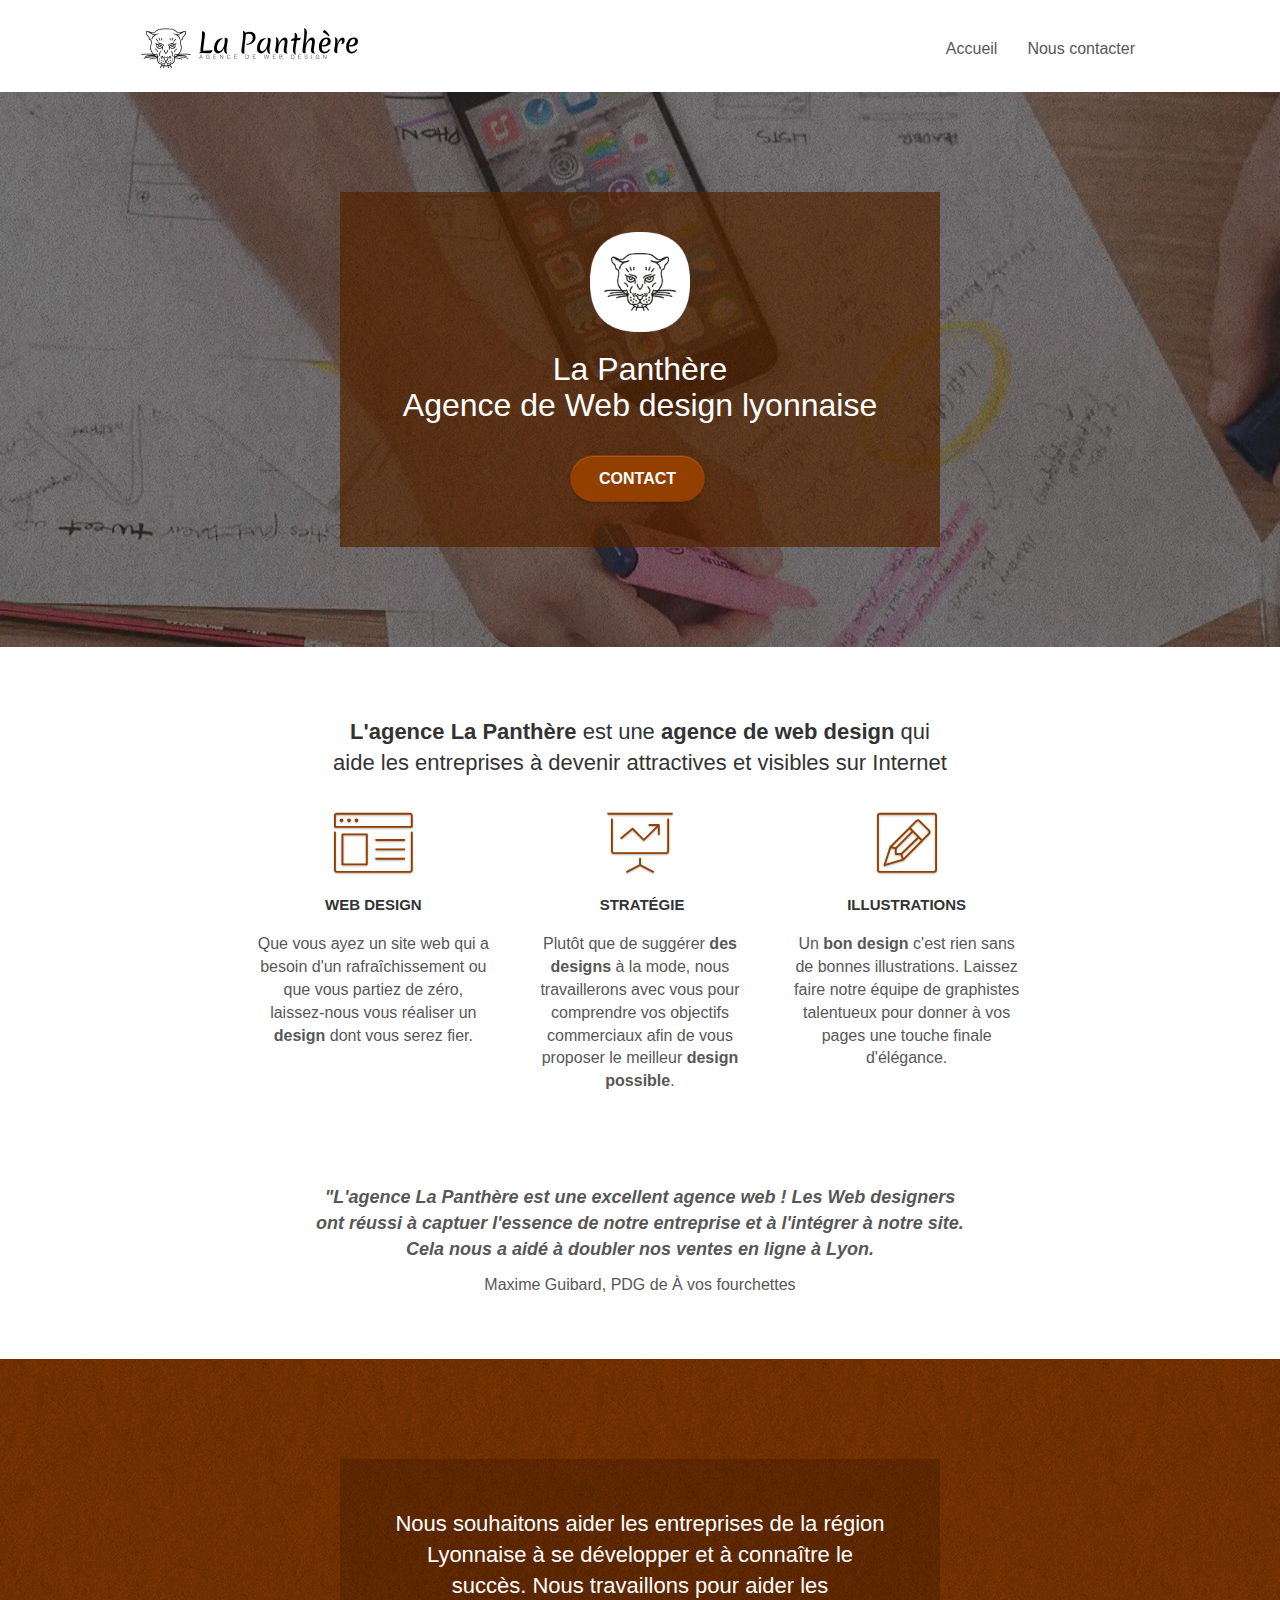
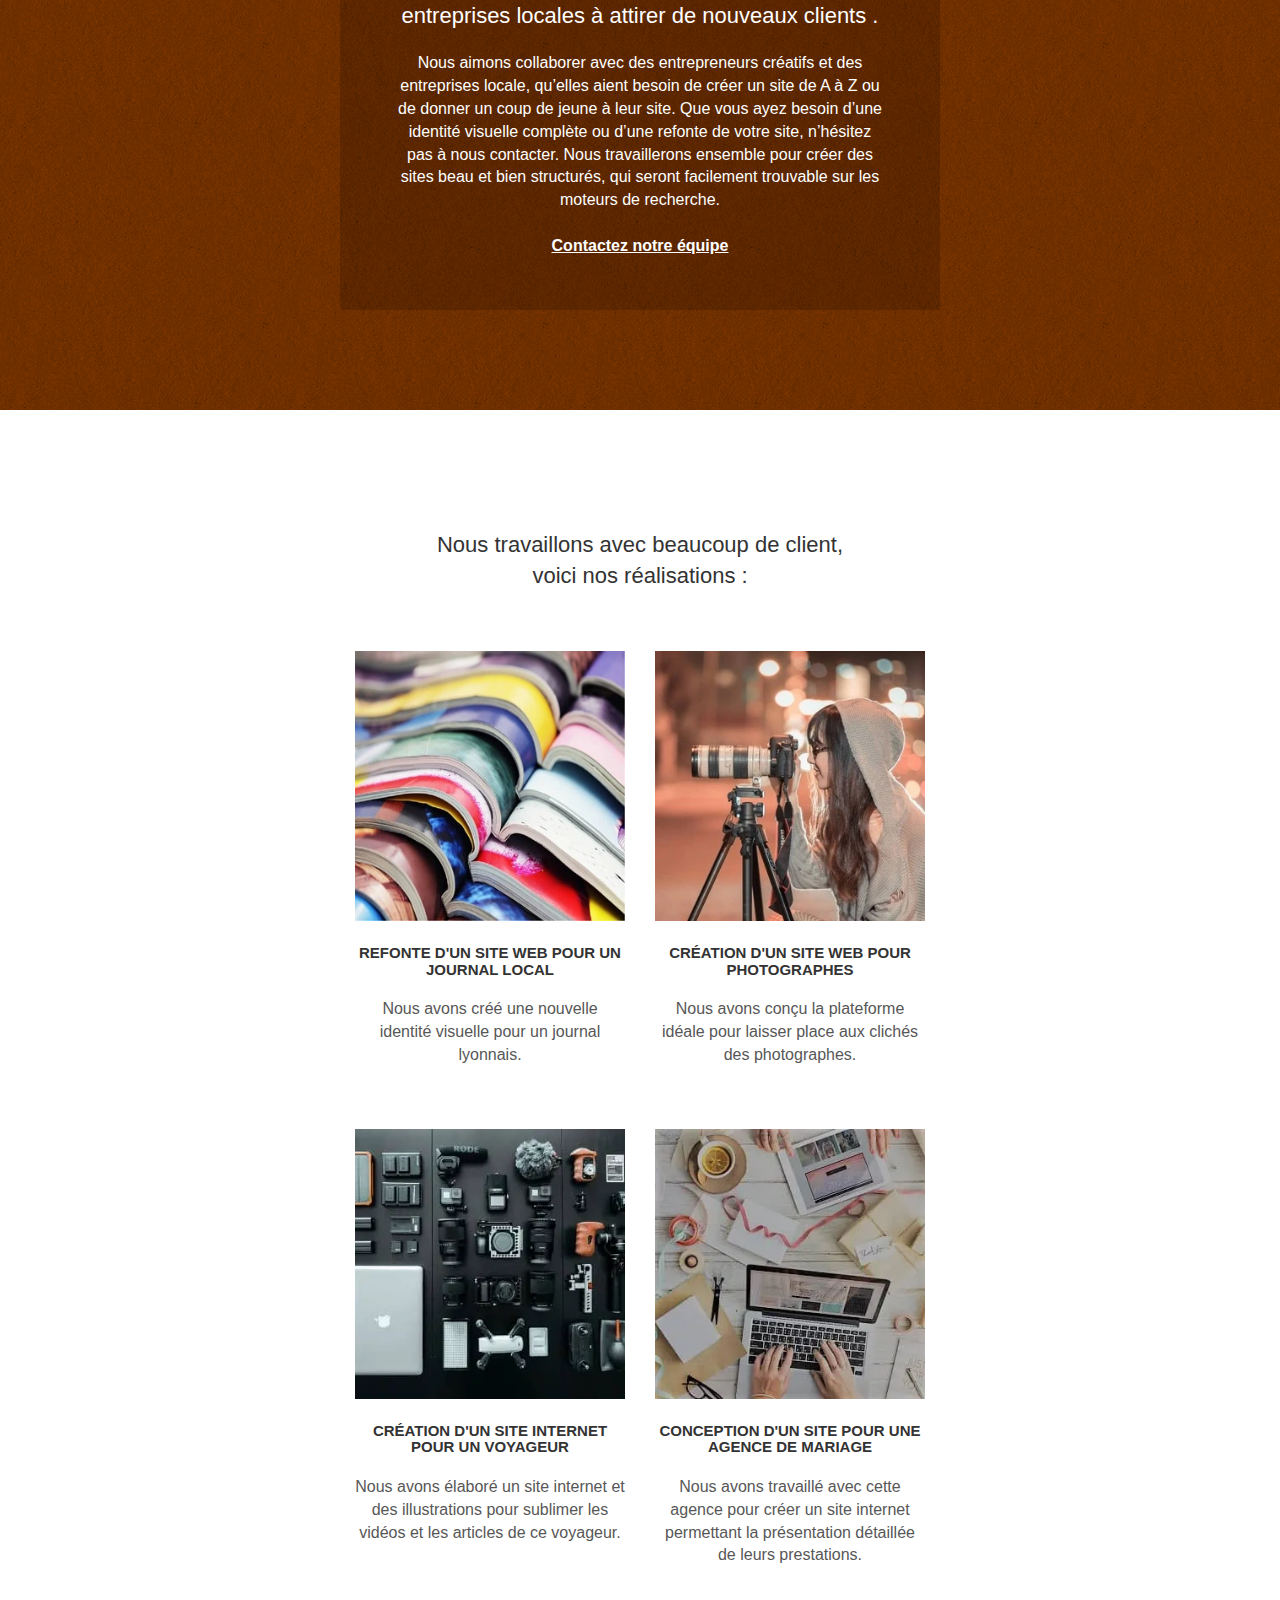
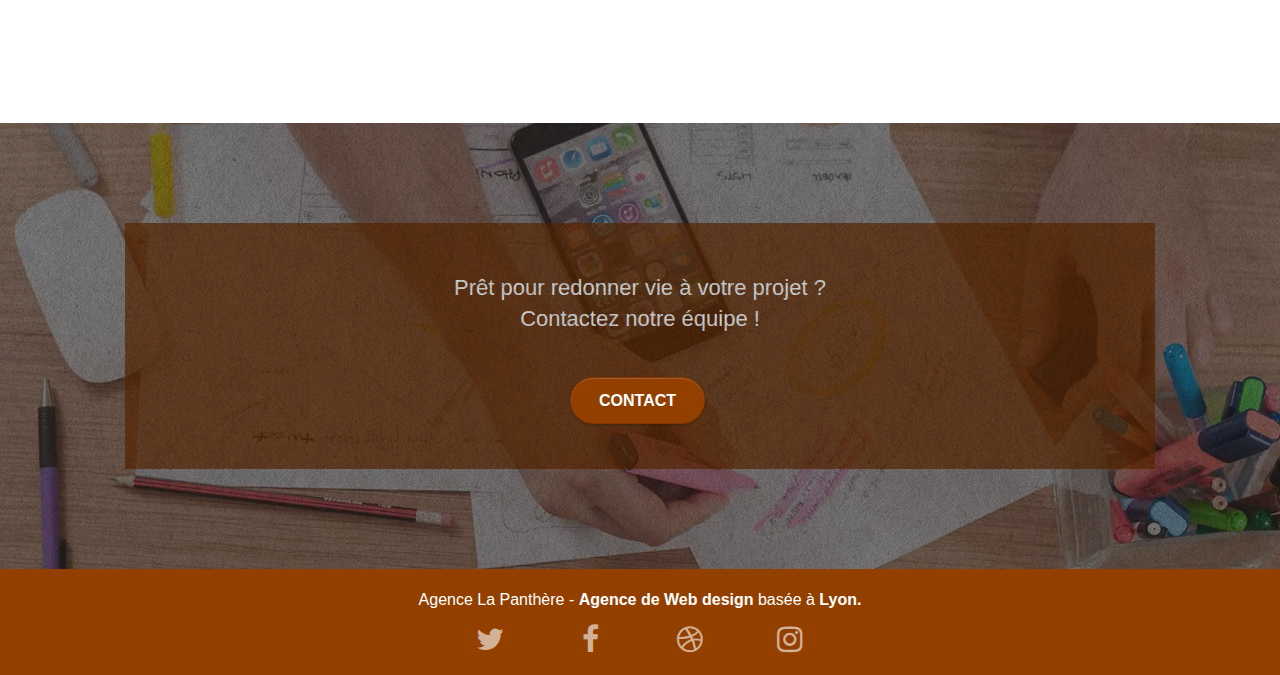
<file: index.html>
<!doctype html>
<html lang="fr">
<head>
    <meta charset="utf-8">
    <meta name="description" content="L'agence La Panthère est une agence de web design qui aide les entreprises à devenir attractives et visible sur internet.">
    <meta name="viewport" content="width=device-width, initial-scale=1.0, viewport-fit=cover">
    <link rel="shortcut icon" type="image/png" href="favicon.jpg">
    
	<link rel="stylesheet" type="text/css" href="./css/bootstrap.css">
	<link rel="stylesheet" type="text/css" href="./style.css">
	<link rel="stylesheet" type="text/css" href="./css/font-awesome.css">
	<link rel="stylesheet" type="text/css" href="./css/et-line.css">
	
	<script src="./js/jquery-2.1.0.js"></script>
	<script src="./js/bootstrap.js"></script>
	<script src="./js/blocs.js"></script>
	<script src="./js/jquery.touchSwipe.js" defer></script>
	<script src="./js/gmaps.js"></script>

    <title>La Panthère</title>

    
<!-- Analytics -->
 
<!-- Analytics END -->
    
</head>
<!-- Principal conteneur -->
<body class="page-container">
    
<!-- bloc-0 -->
<header class="bloc bgc-white l-bloc " id="bloc-0">
	<div class="container bloc-sm">
		<nav class="navbar row">
			<div class="navbar-header">	
				<a class="navbar-brand" href="./index.html"><img src="img/agence-la-panthere-monochrome.svg" alt="Logo La Panthère, agence lyonnaise de Web design " height="40" /></a>
				<button id="nav-toggle" type="button" class="ui-navbar-toggle navbar-toggle" aria-label="navbar-toggle" data-toggle="collapse" data-target=".navbar-1">
					<span class="icon-bar"></span>
					<span class="icon-bar"></span>
					<span class="icon-bar"></span>
				</button>
			</div>
			<div class="collapse navbar-collapse navbar-1 special-dropdown-nav">
				<ul class="site-navigation nav navbar-nav">
					<li>
						<a href="./index.html">Accueil</a>
					</li>
					<li>
						<a href="./nous-contacter.html">Nous contacter</a>
					</li>
				</ul>
			</div>
		</nav>
	</div>
</header>
<!-- bloc-0 END -->
<main>
<!-- bloc-1-presentation -->
<section class="bloc bgc-dark-slate-blue bg-banniere d-bloc bg-t-edge bloc-bg-texture texture-paper b-parallax" id="bloc-1-hero">
	<div class="container bloc-lg">
		<div class="row tight-width-whitespace black-background">
			<div class="col-sm-12">
				<img src="./img/logo.webp" class="center-block image-resize-mode" width="100" alt="Logo de l'agence La Panthère" />
				<h1 class="text-center hero-bloc-text tc-white "> La Panthère <br> Agence de Web design lyonnaise</h1>
				<div class="text-center">
					<a href="./nous-contacter.html" class="btn btn-lg btn-clean btn-rd cta-hero btn-atomic-tangerine" id="cta-hero">Contact</a>
				</div>
			</div>
		</div>
	</div>
</section>
<!-- bloc-1-presentation END -->

<!-- bloc-2-services -->
<section class="bloc bgc-white l-bloc" id="bloc-2-services">
	<div class="container bloc-md">
		<div class="row">
			<div class="col-sm-12 text-center">
				<h2><strong>L'agence La Panthère </strong>est une <strong>agence de web design </strong>qui <br> aide les entreprises à devenir attractives et visibles sur Internet</h2>
			</div>
		</div>
		<div class="row voffset-lg med-width-whitespace">
			<div class="col-sm-4">
				<div class="text-center">
					<span class="et-icon-browser sm-shadow icon-dark-slate-blue icons icon-lg"></span>
				</div>
				<h3 class="mg-md text-center">
					Web design
				</h3>
				<p class="text-center ">
					Que vous ayez un site web qui a besoin d'un rafraîchissement ou que vous partiez de zéro, laissez-nous vous réaliser un <strong> design </strong> dont vous serez fier.
				</p>
			</div>
			<div class="col-sm-4">
				<div class="text-center">
					<span class="et-icon-presentation sm-shadow icon-dark-slate-blue icons icon-lg"></span>
				</div>
				<h3 class="mg-md text-center">
					&nbsp;Stratégie
				</h3>
				<p class="text-center ">
					Plutôt que de suggérer <strong>des designs</strong> à la mode, nous travaillerons avec vous pour comprendre vos objectifs commerciaux afin de vous proposer le meilleur <strong>design possible</strong>.<br>
				</p>
			</div>
			<div class="col-sm-4">
				<div class="text-center">
					<span class="et-icon-edit sm-shadow icon-dark-slate-blue icons icon-lg"></span>
				</div>
				<h3 class="mg-md text-center">
					Illustrations
				</h3>
				<p class="text-center ">
					Un <strong>bon design </strong>c'est rien sans de bonnes illustrations. Laissez faire notre équipe de graphistes talentueux pour donner à vos pages une touche finale d'élégance.
				</p>
			</div>
		</div>
		<div class="row voffset-lg voffset">
			<div class="col-xs-12 col-md-8 col-md-offset-2 text-center">
				<p class="quote">"L'agence La Panthère est une excellent agence web ! Les Web designers ont réussi à captuer l'essence de notre entreprise et à l'intégrer à notre site. Cela nous a aidé à doubler nos ventes en ligne à Lyon.</p>
				<p>Maxime Guibard, PDG de À vos fourchettes</p>
			</div>
		</div>
	</div>
</section>
<!-- bloc-2-services END -->

<!-- bloc-3-what-i-do -->
<section class="bloc tc-white bgc-atomic-tangerine bg-presentation d-bloc bloc-bg-texture texture-paper b-parallax" id="bloc-3-what-i-do">
	<div class="container bloc-lg">
		<div class="row tight-width-whitespace black-background">
			<div class="col-sm-12">
				<h2 class="mg-md text-center tc-white">
					Nous souhaitons aider les entreprises de la région Lyonnaise à se développer et à connaître le succès. Nous travaillons pour aider les entreprises locales à attirer de nouveaux clients .<br>
				</h2>
				<p class="text-center white">
					Nous aimons collaborer avec des entrepreneurs créatifs et des entreprises locale, qu’elles aient besoin de créer un site de A à Z ou de donner un coup de jeune à leur site. Que vous ayez besoin d’une identité visuelle complète ou d’une refonte de votre site, n’hésitez pas à nous contacter. Nous travaillerons ensemble pour créer des sites beau et bien structurés, qui seront facilement trouvable sur les moteurs de recherche. <br><br><a class="ltc-white bold-link" href="./nous-contacter.html">Contactez notre équipe</a><br>
				</p>
			</div>
		</div>
	</div>
</section>
<!-- bloc-3-what-i-do END -->

<!-- bloc-4-portfolio -->
<section class="bloc bgc-white bg-lines-h2-bg bg-repeat l-bloc" id="bloc-4-portfolio">
	<div class="container bloc-lg">
		<div class="row">
			<div class="col-sm-12 text-center">
				<h2> Nous travaillons avec beaucoup de client, <br> voici nos réalisations : </h2>
			</div>
		</div>
		<div class="row tight-width-whitespace portfolio-row">
			<div class="col-sm-6">
				<a href="#" data-lightbox="./img/refonte-journal.webp" data-gallery-id="gallery-1" data-caption="Refonte d'un site web pour un journal local" data-frame="snapshot-lb"><img src="./img/refonte-journal.webp" alt="Refonte d'un site WEB pour un journal Lyonnais" class="img-responsive portfolio-thumb" /></a>
				<h3 class="mg-md text-center">
					Refonte d'un site web pour un journal local
				</h3>
				<p class="text-center">
					Nous avons créé une nouvelle identité visuelle pour un journal lyonnais.
				</p>
			</div>
			<div class="col-sm-6">
				<a href="#" data-lightbox="./img/site-photographes.webp" data-gallery-id="gallery-1" data-caption="Création d'un site web pour photographes" data-frame="snapshot-lb"><img src="./img/site-photographes.webp" class="img-responsive portfolio-thumb" alt="Création d'un site web pour une agence de photographes" /></a>
				<h3 class="mg-md text-center">
					Création d'un site web pour photographes
				</h3>
				<p class="text-center">
					Nous avons conçu la plateforme idéale pour laisser place aux clichés des photographes.
				</p>
			</div>
		</div>
		<div class="row tight-width-whitespace portfolio-row">
			<div class="col-sm-6">
				<a href="#" data-lightbox="./img/site-voyageur.webp" data-gallery-id="gallery-1" data-caption="Création d'un site internet pour un voyageur" data-frame="snapshot-lb"><img src="./img/site-voyageur.webp" class="img-responsive portfolio-thumb" alt="Création d'un site web pour voyageur"/></a>
				<h3 class="mg-md text-center">
					Création d'un site internet pour un voyageur
				</h3>
				<p class="text-center">
					Nous avons élaboré un site internet et des illustrations pour sublimer les vidéos et les articles de ce voyageur.
				</p>
			</div>
			<div class="col-sm-6">
				<a href="#" data-lightbox="./img/agence-mariage.webp" data-gallery-id="gallery-1" data-caption="Conception d'un site pour une agence de mariage" data-frame="snapshot-lb"><img src="./img/agence-mariage.webp" class="img-responsive portfolio-thumb" alt="Création d'un site web pour agence de mariage" /></a>
				<h3 class="mg-md text-center">
					Conception d'un site pour une agence de mariage
				</h3>
				<p class="text-center">
					Nous avons travaillé avec cette agence pour créer un site internet permettant la présentation détaillée de leurs prestations.
				</p>
			</div>
		</div>
	</div>
</section>
<!-- bloc-4-portfolio END -->

<!-- bloc-5-cta -->
<section class="bloc bgc-dark-slate-blue bg-banniere d-bloc bloc-bg-texture texture-paper" id="bloc-5-cta">
	<div class="container bloc-lg">
		<div class="row black-background">
			<h2 class="mg-md text-center white">Prêt pour redonner vie à votre projet ?<br>Contactez notre équipe ! </h2>
			<div class="col-sm-12 text-center">
				<a href="./nous-contacter.html" class="btn btn-atomic-tangerine btn-clean btn-rd btn-lg cta-hero">Contact</a>
			</div>
		</div>
	</div>
</section>
<!-- bloc-5-cta END -->
</main>
<!-- Footer - bloc-8 -->
<footer class="bloc bgc-atomic-tangerine d-bloc" id="bloc-8">
	<div class="container bloc-sm">
		<div class="row">
			<div class="col-xs-12">
				<p class="text-center white"> Agence La Panthère - <strong>Agence de Web design </strong>basée à<strong> Lyon.</strong><br></p>
				<div class="row row-no-gutters social">
					<div class="col-xs-3">
						<div class="text-center">
							<a class="social" aria-label="link-twitter" href="https://twitter.com/?lang=fr"><span class="fa fa-twitter icon-md"></span></a>
						</div>
					</div>
					<div class="col-xs-3">
						<div class="text-center">
							<a class="social" aria-label="link-facebook" href="https://www.facebook.com/"><span class="fa fa-facebook icon-md"></span></a>
						</div>
					</div>
					<div class="col-xs-3">
						<div class="text-center">
							<a class="social" aria-label="link-dribble" href="https://dribbble.com/"><span class="fa fa-dribbble icon-md"></span></a>
						</div>
					</div>
					<div class="col-xs-3">
						<div class="text-center">
							<a class="social" aria-label="link-instagram" href="https://www.instagram.com/?hl=fr"><span class="fa fa-instagram icon-md"></span></a>
						</div>
					</div>
				</div>
				</div>
			</div>
		</div>
</footer>
<!-- Footer - bloc-8 END -->
<!-- Principal conteneur END -->
</body>
</html>
</file>
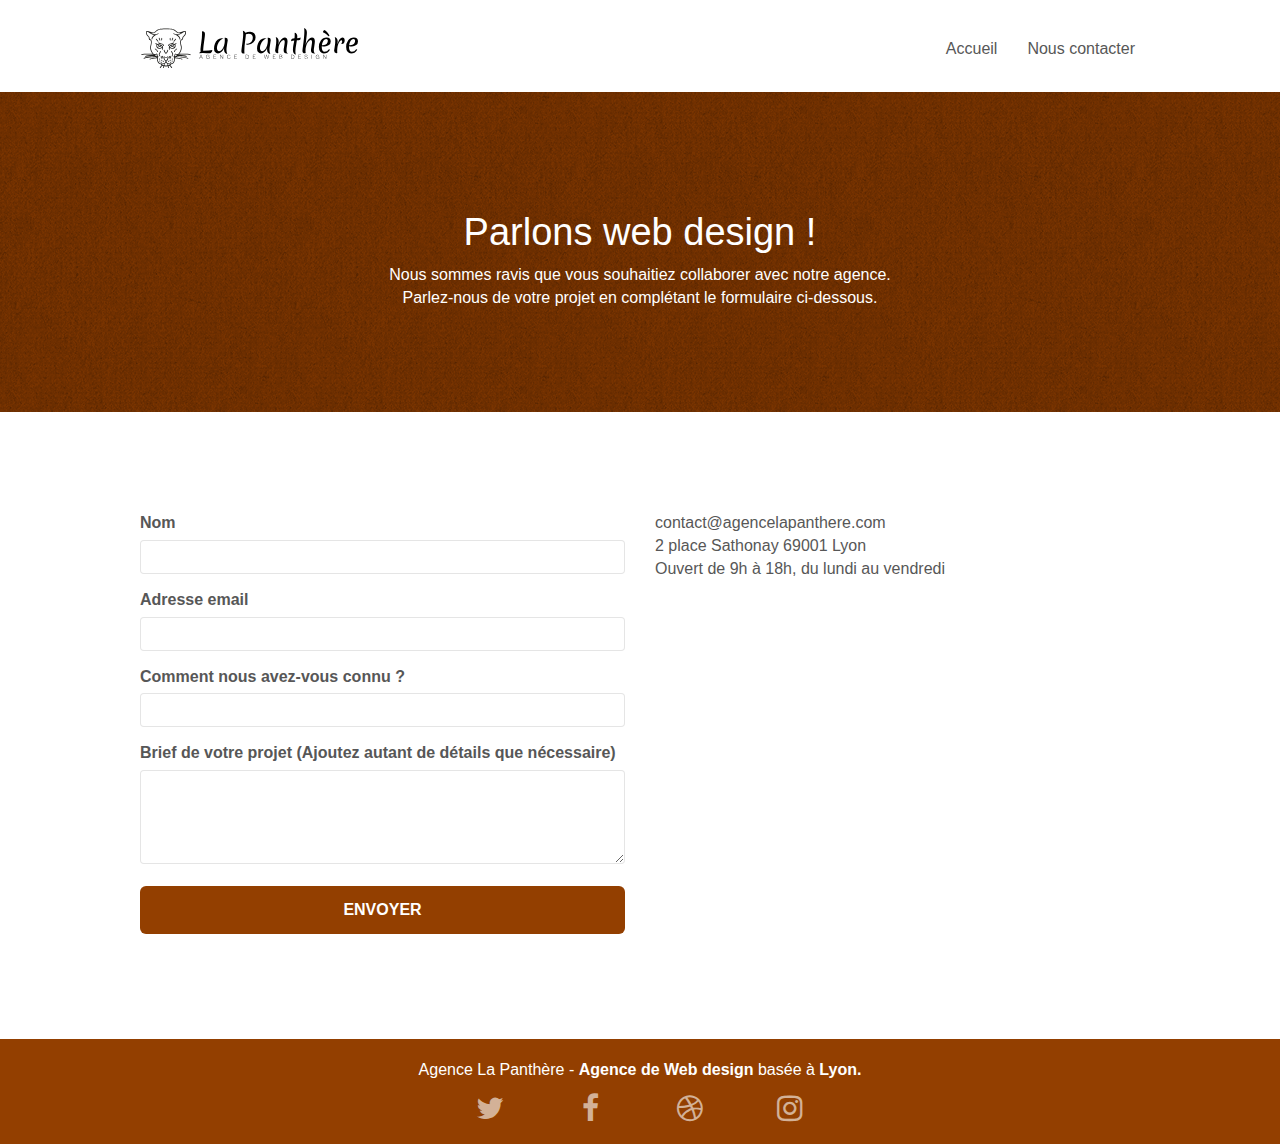
<file: nous-contacter.html>
<!doctype html>
<html lang="fr">
<head>
    <meta charset="utf-8">
    <meta name="description" content="L'agence La Panthère est une agence de web design qui aide les entreprises à devenir attractives et visible sur internet. Veuillez remplir ce formulaire si vous souhaitez rentrer en contact avec notre équipe.">
    <meta name="viewport" content="width=device-width, initial-scale=1.0, viewport-fit=cover">
    <link rel="shortcut icon" type="image/png" href="favicon.jpg">
    
	<link rel="stylesheet" type="text/css" href="./css/bootstrap.css">
	<link rel="stylesheet" type="text/css" href="./style.css">
	<link rel="stylesheet" type="text/css" href="./css/font-awesome.css">
	<link rel="stylesheet" type="text/css" href="./css/et-line.css">
	
    
	<script src="./js/jquery-2.1.0.js"></script>
	<script src="./js/bootstrap.js"></script>
	<script src="./js/blocs.js"></script>
	<script src="./js/jqBootstrapValidation.js"></script>
	<script src="./js/formHandler.js"></script>
    <title>Nous contacter</title>

    
<!-- Analytics -->
 
<!-- Analytics END -->
    
</head>
<body>
<!-- Principal conteneur -->
<body class="page-container">
    
<!-- bloc-0 -->
<header class="bloc bgc-white l-bloc " id="bloc-0">
	<div class="container bloc-sm">
		<nav class="navbar row">
			<div class="navbar-header">	
				<a class="navbar-brand" href="./index.html"><img src="img/agence-la-panthere-monochrome.svg" alt="Logo La Panthère, agence lyonnaise de Web design "la  height="40" /></a>
				<button id="nav-toggle" type="button" class="ui-navbar-toggle navbar-toggle" aria-label="navbar-toggle" data-toggle="collapse" data-target=".navbar-1">
					<span class="icon-bar"></span>
					<span class="icon-bar"></span>
					<span class="icon-bar"></span>
				</button>
			</div>
			<div class="collapse navbar-collapse navbar-1 special-dropdown-nav">
				<ul class="site-navigation nav navbar-nav">
					<li>
						<a href="./index.html">Accueil</a>
					</li>
					<li>
						<a href="./nous-contacter.html">Nous contacter</a>
					</li>
				</ul>
			</div>
		</nav>
	</div>
</header>
<!-- bloc-0 END -->
<main>
<!-- bloc-6 -->
<section class="bloc bg-dots-bg bg-repeat bgc-atomic-tangerine d-bloc bloc-bg-texture texture-paper" id="bloc-6">
	<div class="container bloc-lg">
		<div class="row">
			<div class="col-sm-12">
				<h1 class="text-center hero-bloc-text tc-white">
					Parlons web design !
				</h1>
				<p class="text-center mg-lg tc-white tight-width-whitespace">
					Nous sommes ravis que vous souhaitiez collaborer avec notre agence.<br>
					Parlez-nous de votre projet en complétant le formulaire ci-dessous.
				</p>
			</div>
		</div>
	</div>
</section>
<!-- bloc-6 END -->

<!-- bloc-7 -->
<section class="bloc bgc-white l-bloc" id="bloc-7">
	<div class="container bloc-lg">
		<div class="row">
			<div class="col-sm-6">
				<form id="form_1" novalidate success-msg="Your message has been sent." fail-msg="Sorry it seems that our mail server is not responding, Sorry for the inconvenience!">
					<div class="form-group">
						<label>
							Nom
						</label>
						<input id="name" aria-label="Entrez votre Nom" class="form-control" required />
					</div>
					<div class="form-group">
						<label>
							Adresse email
						</label>
						<input id="email" aria-label="Entrez votre adresse Mail" class="form-control" type="email" required />
					</div>
					<div class="form-group">
						<label>
							Comment nous avez-vous connu ?
						</label>
						<input class="form-control" aria-label="question" type="email" required id="input_504" />
					</div>
					<div class="form-group">
						<label>
							Brief de votre projet (Ajoutez autant de détails que nécessaire)<br>
						</label><textarea id="message" aria-label="Expliquez-nous votre projet" class="form-control" rows="4" cols="50" required></textarea>
					</div> 
					<button class="bloc-button btn btn-lg btn-block cta-hero btn-atomic-tangerine" type="submit">
						Envoyer
					</button>
				</form>
			</div>
			<div class="col-sm-6">
				<p>
					contact@agencelapanthere.com<br>2 place Sathonay 69001 Lyon<br>Ouvert de 9h à 18h, du lundi au vendredi<br>
				</p>
			</div>
		</div>
	</div>
</section>
<!-- bloc-7 END -->
</main>
<!-- Footer - bloc-8 -->
<footer class="bloc bgc-atomic-tangerine d-bloc" id="bloc-8">
	<div class="container bloc-sm">
		<div class="row">
			<div class="col-xs-12">
				<p class="text-center white"> Agence La Panthère - <strong>Agence de Web design </strong>basée à<strong> Lyon.</strong><br></p>
				<div class="row row-no-gutters social">
					<div class="col-xs-3">
						<div class="text-center">
							<a class="social" aria-label="link-twitter" href="https://twitter.com/?lang=fr"><span class="fa fa-twitter icon-md"></span></a>
						</div>
					</div>
					<div class="col-xs-3">
						<div class="text-center">
							<a class="social" aria-label="link-facebook" href="https://www.facebook.com/"><span class="fa fa-facebook icon-md"></span></a>
						</div>
					</div>
					<div class="col-xs-3">
						<div class="text-center">
							<a class="social" aria-label="link-dribble" href="https://dribbble.com/"><span class="fa fa-dribbble icon-md"></span></a>
						</div>
					</div>
					<div class="col-xs-3">
						<div class="text-center">
							<a class="social" aria-label="link-instagram" href="https://www.instagram.com/?hl=fr"><span class="fa fa-instagram icon-md"></span></a>
						</div>
					</div>
				</div>
				</div>
			</div>
		</div>
	</div>
</footer>
<!-- Footer - bloc-8 END -->
</body>
<!-- Principal conteneur END -->
</html>
</file>
<file: style.css>
a,button{outline:0!important}.scrollToTop,a,button{transition:all .3s ease-in-out}.cta-hero,h3{text-transform:uppercase}body{margin:0;padding:0;background:#FFF;overflow-x:hidden;-webkit-font-smoothing:antialiased;-moz-osx-font-smoothing:grayscale}a:hover{text-decoration:none;cursor:pointer}.bloc{width:100%;clear:both;background:50% 50% no-repeat;padding:0 50px;-webkit-background-size:cover;-moz-background-size:cover;-o-background-size:cover;background-size:cover;position:relative}.bloc .container{padding-left:0;padding-right:0}.bloc-lg{padding:100px 50px}.bloc-md{padding:50px}.bloc-sm{padding:20px 50px}.bg-b-edge,.bg-bl-edge,.bg-br-edge,.bg-center,.bg-l-edge,.bg-r-edge,.bg-repeat,.bg-t-edge,.bg-tl-edge,.bg-tr-edge{-webkit-background-size:auto!important;-moz-background-size:auto!important;-o-background-size:auto!important;background-size:auto!important}.bg-repeat{background:0 0}.bg-t-edge{background:top no-repeat}.bloc-bg-texture::before{content:"";background-size:2px 2px;position:absolute;top:0;bottom:0;left:0;right:0}.texture-paper::before{background:url(./img/texture-paper.webp);background-size:280px 280px}.b-parallax{background-attachment:fixed}.d-bloc a .icon-lg,.d-bloc a .icon-md,.d-bloc a .icon-sm,.d-bloc a .icon-xl{color:rgba(255,255,255,.6)}.d-bloc a:hover .icon-lg,.d-bloc a:hover .icon-md,.d-bloc a:hover .icon-sm,.d-bloc a:hover .icon-xl{color:rgba(255,255,255,1)}.voffset{margin-top:30px}.voffset-lg{margin-top:80px}.row-no-gutters{margin-right:0;margin-left:0}.row.row-no-gutters>[class*=" col-"],.row.row-no-gutters>[class^=col-]{padding-right:0;padding-left:0}#bloc-1-hero h1{font-size:32px}.navbar{margin-bottom:0;z-index:1}.navbar-brand{height:auto;padding:3px 15px;font-size:25px;font-weight:400;font-weight:600;line-height:44px}.navbar-brand img{max-height:200px;margin:0 5px 0 0;display:inline}.navbar-brand img[src$=svg]{min-width:100px}.nav-center .navbar-brand img{margin:0}.navbar .nav{padding-top:2px;margin-right:-16px;float:right;z-index:1}.nav-invert .navbar .nav,.nav>li{float:left}.nav>li{margin-top:4px;font-size:16px}.navbar-nav .open .dropdown-menu>li>a{text-align:inherit}.nav>li a:focus,.nav>li a:hover{background:0 0}.navbar-toggle{margin:10px 10px 0 0;border:0}.navbar-toggle:hover{background:0 0!important}.navbar-toggle .icon-bar{background-color:rgba(0,0,0,.5);width:26px}.nav-invert .navbar-brand,.nav-invert .navbar-header{float:right;position:relative;z-index:2}@media (min-width:768px){.site-navigation{position:absolute;top:50%;right:20px;transform:translate(0,-50%);-webkit-transform:translateY(-50%)}.nav>li .dropdown-menu a,.nav>li .dropdown-menu a:hover{color:#484848}.nav-invert .site-navigation{left:0;right:0}.nav-center{text-align:center}.nav-center .navbar-header{width:100%}.nav-center .nav>li,.nav-center .navbar-brand,.nav-center .navbar-header{float:none;display:inline-block}.nav-center .site-navigation{position:relative;width:100%;right:0;margin-right:0;margin-top:20px}.nav-center.mini-nav .navbar-toggle{float:none;margin:10px auto 0}}.nav>li>.dropdown a{background:0 0!important;display:block;padding:14px 15px}nav .caret{margin:0 5px}.dropdown-menu .dropdown-menu{top:-8px;left:100%}.dropdown-menu .dropmenu-flow-right{top:100%;left:0;margin-left:-1px;border-top-left-radius:0;border-top-right-radius:0}.dropdown-menu .dropdown span{border:4px solid #000;border-top-color:transparent;border-right-color:transparent;border-bottom-color:transparent;margin:6px -5px 0 0!important;float:right}.mg-lg,.mg-md{margin-top:10px}.mg-md{margin-bottom:20px}.mg-lg{margin-bottom:40px}.btn{margin:0 5px 5px 0}.btn.pull-right{margin:0 0 5px 5px}.btn-d,.btn-d:focus,.btn-d:hover{color:#FFF;background:rgba(0,0,0,.3)}.btn-rd{border-radius:40px}.btn-clean{border:1px solid rgba(0,0,0,.08);border-bottom-color:rgba(0,0,0,.1);text-shadow:0 1px 0 rgba(0,0,1,.1);box-shadow:0 1px 3px rgba(0,0,1,.25),inset 0 1px 0 0 rgba(255,255,255,.15)}.icon-md{font-size:30px!important}.icon-lg{font-size:60px!important}.sm-shadow{text-shadow:0 1px 2px rgba(0,0,0,.3)}.panel-sq,.panel-sq .panel-footer,.panel-sq .panel-heading{border-radius:0}.panel-rd{border-radius:30px}.panel-rd .panel-heading{border-radius:29px 29px 0 0}.panel-rd .panel-footer{border-radius:0 0 29px 29px}.form-control{border-color:rgba(0,0,0,.1);box-shadow:none}.scrollToTop{width:40px;height:40px;position:fixed;bottom:20px;right:20px;opacity:0;z-index:500}.scrollToTop span{margin-top:6px}.showScrollTop{font-size:14px;opacity:1}a[data-lightbox]{position:relative;display:block;text-align:center}a[data-lightbox]:hover::before{content:"+";font-family:HelveticaNeue-Light,"Helvetica Neue Light","Helvetica Neue",Helvetica,Arial;font-size:32px;width:50px;height:50px;margin-left:-25px;border-radius:50%;background:rgba(0,0,0,.6);color:#FFF;font-weight:100;z-index:1;position:absolute;top:50%;transform:translateY(-50%);-webkit-transform:translateY(-50%)}.close-lightbox,.lightbox-caption,.next-lightbox,.prev-lightbox{background:rgba(0,0,0,.5);position:absolute}a[data-lightbox]:hover img{opacity:.6;-webkit-animation-fill-mode:none;animation-fill-mode:none}#lightbox-modal{display:flex;align-items:center}#lightbox-modal .modal-dialog{width:90%;max-width:900px;margin:0 auto}#lightbox-modal .modal-dialog img{max-height:90vh;margin:0 auto}.lightbox-caption{padding:20px;color:#FFF;left:15px;right:15px;bottom:5px}.close-lightbox{color:#FFF;font-size:30px;top:20px;right:20px;z-index:20;border:none;line-height:30px;padding:0 9px 5px;opacity:.3}.close-lightbox:hover,.next-lightbox:hover,.prev-lightbox:hover{opacity:1;color:#FFF}.next-lightbox,.prev-lightbox{font-size:20px;color:rgba(255,255,255,.9);transition:all .2s ease-in-out;top:45%;z-index:1;opacity:.4}.next-lightbox{padding:6px 8px 1px 13px;right:25px}.prev-lightbox{padding:6px 13px 1px 10px;left:25px}.snapshot-lb .modal-body{padding-bottom:45px}.snapshot-lb .lightbox-caption{padding:0;color:rgba(0,0,0,.5);background:0 0}.btn,a,h1,h4,h5,h6,label,p{font-family:helvetica;font-weight:400;color:#575757!important}.container{max-width:1000px}.hero-bloc-text{font-size:38px}.hero-bloc-text-sub{font-size:36px}.statement-bloc-text{line-height:26px;font-style:italic;font-size:20px;text-align:center;font-weight:lighter;max-width:520px;margin:auto}.cta-hero,.quote,h3{font-weight:700}p{font-size:16px;padding-bottom:2px}.tight-width-whitespace{max-width:600px;margin:auto}.h1{font-size:20px;font-family:"Open Sans"}.cta-hero{margin-top:22px;color:#FFF!important;padding:12px 28px;font-size:16px}h1,h3,h4{color:#333!important}.social{max-width:400px;margin:auto}h2{font-size:22px;line-height:1.4em}h3{font-size:15px}.med-width-whitespace{max-width:800px;margin:auto;box-shadow:0 0 0 #000}.btn-atomic-tangerine,.ltc-white,.tc-white,.white{color:#FFF!important}.icons{margin-bottom:14px;margin-top:24px}.portfolio-thumb{margin-bottom:24px}.portfolio-row{margin-bottom:44px;margin-top:50px}.avatar{box-shadow:0 4px 9px rgba(0,0,0,.3)}.black-background{background-color:rgba(110,47,0,.7);padding:40px}.bold-link{font-weight:900;text-decoration:underline!important}.bgc-white{background-color:#FFF}.bgc-atomic-tangerine{background-color:#933F00}.btn-atomic-tangerine{background:#933F00}.btn-atomic-tangerine:hover{background:#6e2f00!important;color:#FFF!important}.ltc-white:hover{color:#ccc!important}.ltc-atomic-tangerine{color:#933F00!important}.ltc-atomic-tangerine:hover{color:#6e2f00!important}.icon-dark-slate-blue{color:#933F00!important;border-color:#933F00!important}.bg-dots-bg{background-image:url(img/dots-bg.png)}.bg-banniere{background-image:url(./img/agence-la-panthere.webp)}.bg-presentation{background-image:url(./img/image-de-presentation.webp)}@media (max-width:1024px){.bloc{padding-left:20px;padding-right:20px}.bloc-tile-2.full-width-bloc .container,.bloc-tile-3.full-width-bloc .container,.bloc-tile-4.full-width-bloc .container,.bloc.full-width-bloc{padding-left:0;padding-right:0}}@media (max-width:992px) and (min-width:768px){.navbar .nav{max-width:80%}.nav-center.navbar .nav{max-width:100%}}@media only screen and (min-device-width:768px) and (max-device-width:1024px) and (orientation:landscape){.b-parallax{background-attachment:scroll}}@media only screen and (min-device-width:1024px) and (max-device-width:1366px) and (-webkit-min-device-pixel-ratio:1.5){.b-parallax{background-attachment:scroll}}@media (max-width:991px){.container{width:100%}.b-parallax{background-attachment:scroll}#hero-bloc,.page-container{overflow-x:hidden;position:relative}.bloc{padding-left:constant(safe-area-inset-left);padding-right:constant(safe-area-inset-right)}.bloc-group,.bloc-group .bloc{display:block;width:100%}.bloc-fill-screen .fill-bloc-bottom-edge,.bloc-fill-screen .fill-bloc-top-edge{padding:0 20px;padding-left:constant(safe-area-inset-left);padding-right:constant(safe-area-inset-right)}}@media (max-width:767px){.page-container{overflow-x:hidden;position:relative}#disqus_thread,h1,h2,h3,h4,h5,h6,p{padding-left:10px!important;padding-right:10px!important}.b-parallax{background-attachment:scroll}.navbar .nav{padding-top:0;border-top:1px solid rgba(0,0,0,.2);float:none!important}.navbar.row{margin-left:0;margin-right:0}.site-navigation{position:inherit;transform:none;-webkit-transform:none;-ms-transform:none}.nav>li{margin-top:0;border-bottom:1px solid rgba(0,0,0,.1);background:rgba(0,0,0,.05);text-align:left;padding-left:15px;width:100%}.nav>li:hover{background:rgba(0,0,0,.08)}.dropdown .dropdown a .caret{float:none;margin:5px 0 0 10px!important;border:4px solid #000;border-bottom-color:transparent;border-right-color:transparent;border-left-color:transparent}#hero-bloc .navbar .nav{background:rgba(0,0,0,.8)}#hero-bloc .navbar .nav a{color:rgba(255,255,255,.6)}.hero{padding:50px 0}.hero-nav{left:-1px;right:-1px}.navbar-collapse{padding:0;overflow-x:hidden;-webkit-box-shadow:none;box-shadow:none}.navbar-brand img{max-height:40px;width:auto}.nav-invert .navbar-header{float:none;width:100%}.nav-invert .navbar-toggle{float:left;margin-left:10px}.bloc{padding-left:0;padding-right:0}.bloc-lg,.bloc-xl,.bloc-xxl{padding:40px 0}.bloc-fill-screen .fill-bloc-bottom-edge,.bloc-fill-screen .fill-bloc-top-edge,.bloc-md,.bloc-sm,.bloc-tile-2 .container,.bloc-tile-3 .container,.bloc-tile-4 .container{padding-left:0;padding-right:0}.a-block{padding:0 10px}.btn-dwn{display:none}.voffset{margin-top:5px}.voffset-md{margin-top:20px}.voffset-lg{margin-top:30px}form{padding:5px}.close-lightbox{display:inline-block}.blocsapp-device-iphone5{background-size:216px 425px;padding-top:60px;width:216px;height:425px}.blocsapp-device-iphone5 img{width:180px;height:320px}.bloc-mob-center-text{text-align:center}}@media (max-width:400px){.bloc{padding-left:0;padding-right:0}}.quote{font-style:italic;font-size:18px;margin-bottom:3 px}.mail-to,label{font-size:16px;font-weight:700}
</file>
<file: css/et-line.css>
@font-face{font-family:et-line;src:url(../fonts/et-line.eot);src:url(../fonts/et-line.eot?#iefix) format('embedded-opentype'),url(../fonts/et-line.woff) format('woff'),url(../fonts/et-line.ttf) format('truetype'),url(../fonts/et-line.svg#et-line) format('svg');font-weight:400;font-style:normal}.et-icon-adjustments,.et-icon-alarmclock,.et-icon-anchor,.et-icon-aperture,.et-icon-attachment,.et-icon-bargraph,.et-icon-basket,.et-icon-beaker,.et-icon-bike,.et-icon-book-open,.et-icon-briefcase,.et-icon-browser,.et-icon-calendar,.et-icon-camera,.et-icon-caution,.et-icon-chat,.et-icon-circle-compass,.et-icon-clipboard,.et-icon-clock,.et-icon-cloud,.et-icon-compass,.et-icon-desktop,.et-icon-dial,.et-icon-document,.et-icon-documents,.et-icon-download,.et-icon-dribbble,.et-icon-edit,.et-icon-envelope,.et-icon-expand,.et-icon-facebook,.et-icon-flag,.et-icon-focus,.et-icon-gears,.et-icon-genius,.et-icon-gift,.et-icon-global,.et-icon-globe,.et-icon-googleplus,.et-icon-grid,.et-icon-happy,.et-icon-hazardous,.et-icon-heart,.et-icon-hotairballoon,.et-icon-hourglass,.et-icon-key,.et-icon-laptop,.et-icon-layers,.et-icon-lifesaver,.et-icon-lightbulb,.et-icon-linegraph,.et-icon-linkedin,.et-icon-lock,.et-icon-magnifying-glass,.et-icon-map,.et-icon-map-pin,.et-icon-megaphone,.et-icon-mic,.et-icon-mobile,.et-icon-newspaper,.et-icon-notebook,.et-icon-paintbrush,.et-icon-paperclip,.et-icon-pencil,.et-icon-phone,.et-icon-picture,.et-icon-pictures,.et-icon-piechart,.et-icon-presentation,.et-icon-pricetags,.et-icon-printer,.et-icon-profile-female,.et-icon-profile-male,.et-icon-puzzle,.et-icon-quote,.et-icon-recycle,.et-icon-refresh,.et-icon-ribbon,.et-icon-rss,.et-icon-sad,.et-icon-scissors,.et-icon-scope,.et-icon-search,.et-icon-shield,.et-icon-speedometer,.et-icon-strategy,.et-icon-streetsign,.et-icon-tablet,.et-icon-target,.et-icon-telescope,.et-icon-toolbox,.et-icon-tools,.et-icon-tools-2,.et-icon-trophy,.et-icon-tumblr,.et-icon-twitter,.et-icon-upload,.et-icon-video,.et-icon-wallet,.et-icon-wine{font-family:et-line;speak:none;font-style:normal;font-weight:400;font-variant:normal;text-transform:none;line-height:1;-webkit-font-smoothing:antialiased;-moz-osx-font-smoothing:grayscale;display:inline-block}.et-icon-mobile:before{content:"\e000"}.et-icon-laptop:before{content:"\e001"}.et-icon-desktop:before{content:"\e002"}.et-icon-tablet:before{content:"\e003"}.et-icon-phone:before{content:"\e004"}.et-icon-document:before{content:"\e005"}.et-icon-documents:before{content:"\e006"}.et-icon-search:before{content:"\e007"}.et-icon-clipboard:before{content:"\e008"}.et-icon-newspaper:before{content:"\e009"}.et-icon-notebook:before{content:"\e00a"}.et-icon-book-open:before{content:"\e00b"}.et-icon-browser:before{content:"\e00c"}.et-icon-calendar:before{content:"\e00d"}.et-icon-presentation:before{content:"\e00e"}.et-icon-picture:before{content:"\e00f"}.et-icon-pictures:before{content:"\e010"}.et-icon-video:before{content:"\e011"}.et-icon-camera:before{content:"\e012"}.et-icon-printer:before{content:"\e013"}.et-icon-toolbox:before{content:"\e014"}.et-icon-briefcase:before{content:"\e015"}.et-icon-wallet:before{content:"\e016"}.et-icon-gift:before{content:"\e017"}.et-icon-bargraph:before{content:"\e018"}.et-icon-grid:before{content:"\e019"}.et-icon-expand:before{content:"\e01a"}.et-icon-focus:before{content:"\e01b"}.et-icon-edit:before{content:"\e01c"}.et-icon-adjustments:before{content:"\e01d"}.et-icon-ribbon:before{content:"\e01e"}.et-icon-hourglass:before{content:"\e01f"}.et-icon-lock:before{content:"\e020"}.et-icon-megaphone:before{content:"\e021"}.et-icon-shield:before{content:"\e022"}.et-icon-trophy:before{content:"\e023"}.et-icon-flag:before{content:"\e024"}.et-icon-map:before{content:"\e025"}.et-icon-puzzle:before{content:"\e026"}.et-icon-basket:before{content:"\e027"}.et-icon-envelope:before{content:"\e028"}.et-icon-streetsign:before{content:"\e029"}.et-icon-telescope:before{content:"\e02a"}.et-icon-gears:before{content:"\e02b"}.et-icon-key:before{content:"\e02c"}.et-icon-paperclip:before{content:"\e02d"}.et-icon-attachment:before{content:"\e02e"}.et-icon-pricetags:before{content:"\e02f"}.et-icon-lightbulb:before{content:"\e030"}.et-icon-layers:before{content:"\e031"}.et-icon-pencil:before{content:"\e032"}.et-icon-tools:before{content:"\e033"}.et-icon-tools-2:before{content:"\e034"}.et-icon-scissors:before{content:"\e035"}.et-icon-paintbrush:before{content:"\e036"}.et-icon-magnifying-glass:before{content:"\e037"}.et-icon-circle-compass:before{content:"\e038"}.et-icon-linegraph:before{content:"\e039"}.et-icon-mic:before{content:"\e03a"}.et-icon-strategy:before{content:"\e03b"}.et-icon-beaker:before{content:"\e03c"}.et-icon-caution:before{content:"\e03d"}.et-icon-recycle:before{content:"\e03e"}.et-icon-anchor:before{content:"\e03f"}.et-icon-profile-male:before{content:"\e040"}.et-icon-profile-female:before{content:"\e041"}.et-icon-bike:before{content:"\e042"}.et-icon-wine:before{content:"\e043"}.et-icon-hotairballoon:before{content:"\e044"}.et-icon-globe:before{content:"\e045"}.et-icon-genius:before{content:"\e046"}.et-icon-map-pin:before{content:"\e047"}.et-icon-dial:before{content:"\e048"}.et-icon-chat:before{content:"\e049"}.et-icon-heart:before{content:"\e04a"}.et-icon-cloud:before{content:"\e04b"}.et-icon-upload:before{content:"\e04c"}.et-icon-download:before{content:"\e04d"}.et-icon-target:before{content:"\e04e"}.et-icon-hazardous:before{content:"\e04f"}.et-icon-piechart:before{content:"\e050"}.et-icon-speedometer:before{content:"\e051"}.et-icon-global:before{content:"\e052"}.et-icon-compass:before{content:"\e053"}.et-icon-lifesaver:before{content:"\e054"}.et-icon-clock:before{content:"\e055"}.et-icon-aperture:before{content:"\e056"}.et-icon-quote:before{content:"\e057"}.et-icon-scope:before{content:"\e058"}.et-icon-alarmclock:before{content:"\e059"}.et-icon-refresh:before{content:"\e05a"}.et-icon-happy:before{content:"\e05b"}.et-icon-sad:before{content:"\e05c"}.et-icon-facebook:before{content:"\e05d"}.et-icon-twitter:before{content:"\e05e"}.et-icon-googleplus:before{content:"\e05f"}.et-icon-rss:before{content:"\e060"}.et-icon-tumblr:before{content:"\e061"}.et-icon-linkedin:before{content:"\e062"}.et-icon-dribbble:before{content:"\e063"}
</file>
